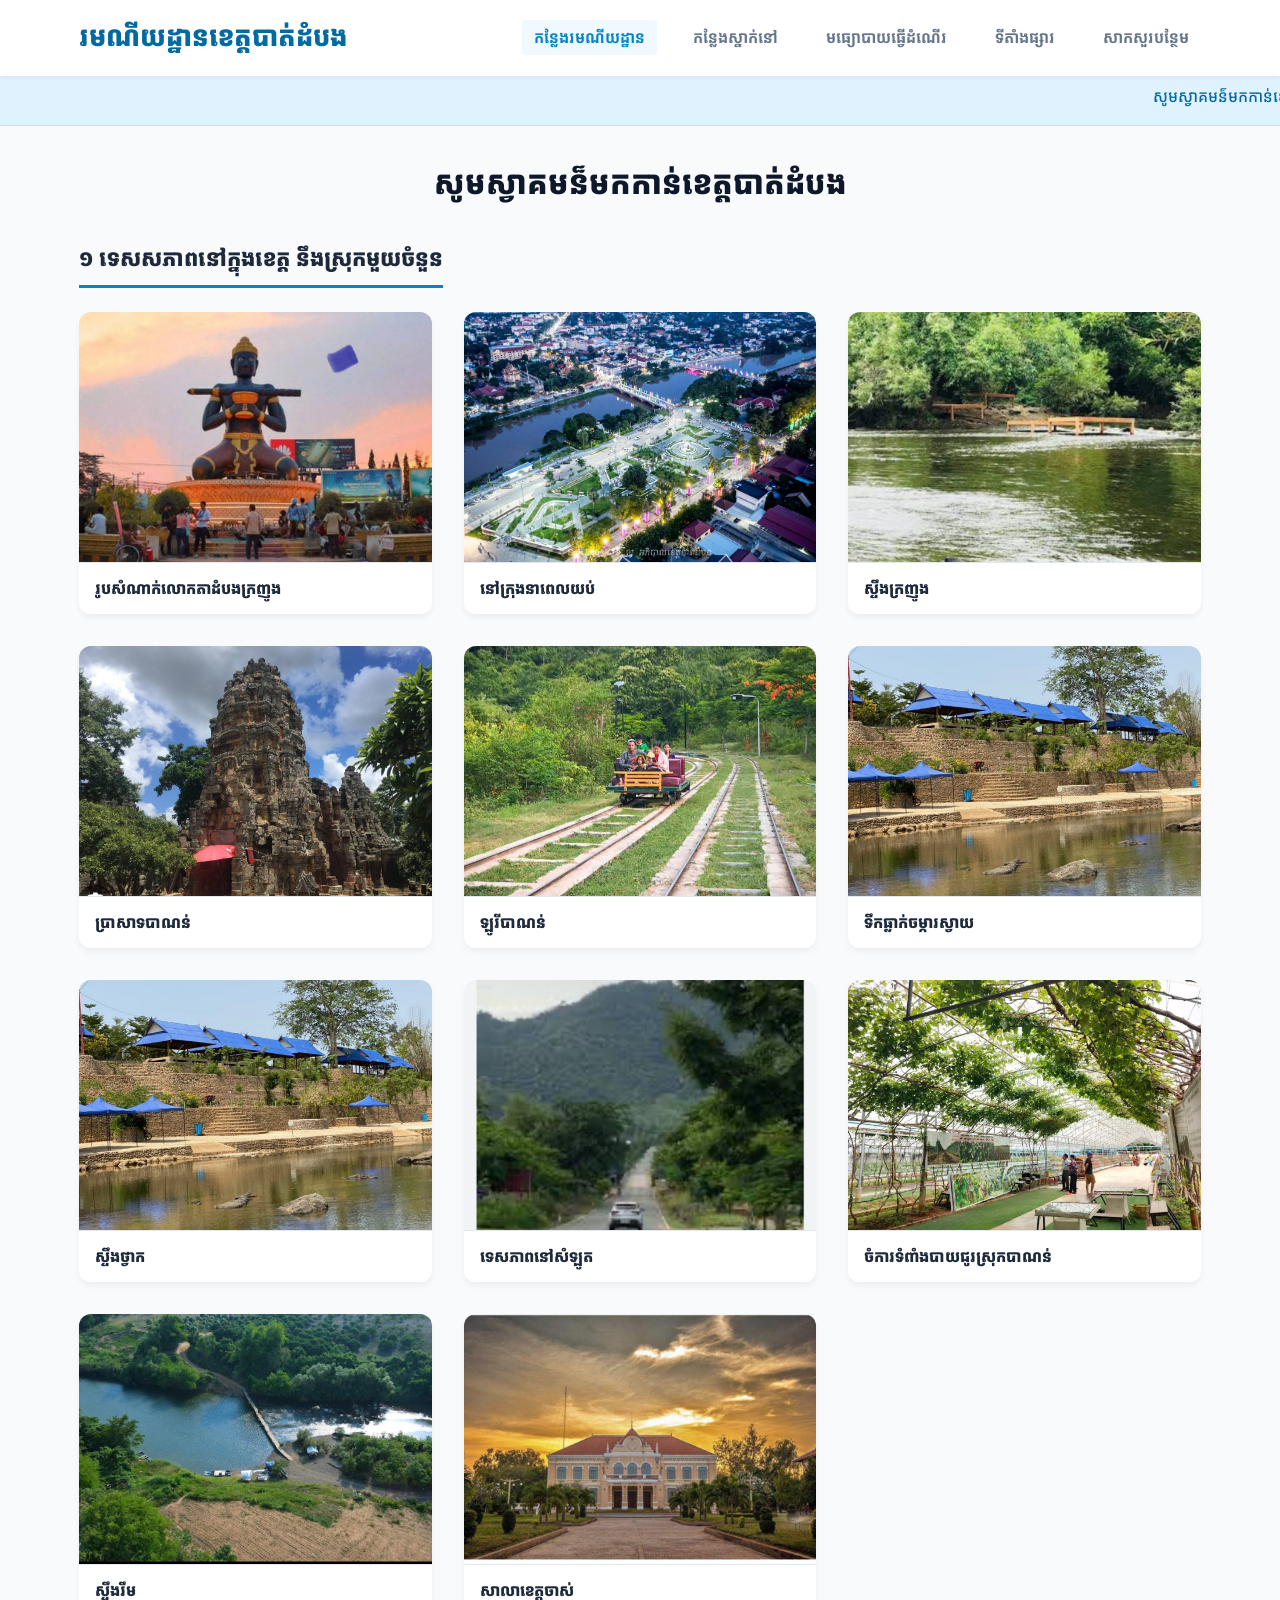
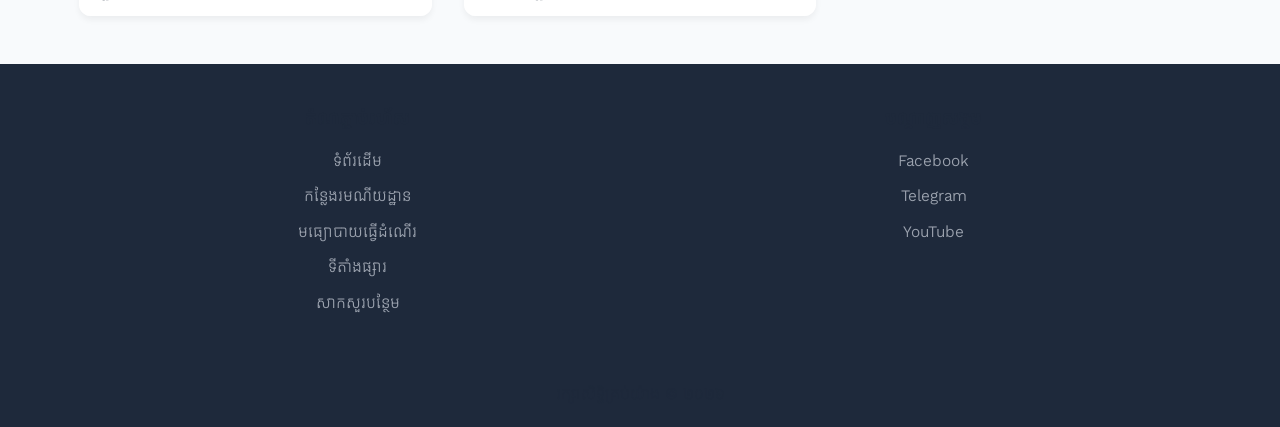
<file: index.html>
<!doctype html>
<html lang="km">
  <head>
    <meta charset="UTF-8" />
    <meta name="viewport" content="width=device-width, initial-scale=1.0" />
    <meta
      name="description"
      content="គម្គទ្ទេសសចរណ៏ចេត្តវាត់ដំបងដ៏លម្អិត, បង្ហាញពីដំបន់ប្រវត្តសាស្រ្ត ,ម្ហូបអាហារប្រចាំតំបន់, នឹងសប្បកម្មក្នុងស្រុក,កន្លែងទេសចរណ៏ល្អ​ កន្លែមហូបអាហារឆ្ងាញ់​ ុំ​ "
    />
    <meta
      name="keywords"
      content="ទេសចរណ៏បាត់ដំបង,ភ្នំសំពៅ,ខេត្តបាត់ដំបង,ជិះឡូរី,ម្ហូបបាត់ដំបង,នឹងសប្បកម្មក្នុងស្រុក,កន្លែងទេសចរណ៏ល្អ​ កន្លែមហូបអាហារឆ្ងាញ់​ ុំ​ "
    />
    <title>ទីតាំងទេសចរណ៌ខេត្តបាត់ដំបង</title>
    <link
      rel="shortcut icon"
      href="./picter/photo_2026-05-10_22-43-27.jpg"
      type="image/x-icon"
    />

    <link rel="preconnect" href="https://fonts.googleapis.com" />
    <link rel="preconnect" href="https://fonts.gstatic.com" crossorigin />
    <link
      href="https://fonts.googleapis.com/css2?family=Kantumruy+Pro:ital,wght@0,100..700;1,100..700&family=Khmer+OS+Moul&display=swap"
      rel="stylesheet"
    />
    <link rel="stylesheet" href="style.css" />
  </head>
  <body>
    <header>
      <div class="container navbar">
        <a href="index.html" class="logo">រមណីយដ្ឋានខេត្តបាត់ដំបង</a>
        <nav>
          <ul class="nav-links">
            <li><a href="index.html" class="active">កន្លែងរមណីយដ្ឋាន</a></li>
            <li><a href="accommodation.html">កន្លែងស្នាក់នៅ</a></li>
            <li><a href="transportation.html">មធ្យោបាយធ្វើដំណើរ</a></li>
            <li><a href="market.html">ទីតាំងផ្សារ</a></li>
            <li><a href="abouth.html">សាកសួរបន្ថែម</a></li>
          </ul>
        </nav>
      </div>
    </header>

    <div class="marquee-wrapper">
      <marquee behavior="scroll" direction="left">
        សូមស្វាគមន៌មកកាន់ខេត្តបាត់ដំបង កន្លែងលេងកម្សាន😉😉​​
        ទីតាំងម្ហូបអាហារឆ្ងាញ់ក្នុងខេត្ត^_^
        ទីតាំងផ្សារដែលនៅជិតកន្លែងដើរលេង:(ﾉ◕ヮ◕)ﾉ*:･ﾟ✧ មធ្យោបាយធ្វើដំណើរ🚶🚶
      </marquee>
    </div>

    <main class="container">
      <h1 class="main-title">សូមស្វាគមន៏មកកាន់ខេត្តបាត់ដំបង</h1>
      <h2 class="section-title">១​ ទេសសភាពនៅក្នុងខេត្ត នឹងស្រុកមួយចំនួន</h2>

      <section id="books" class="books-section">
        <div class="scenic-grid">
          <div class="image-card">
            <button class="button">រូបសំណាក់លោកតាដំបងក្រញូង</button>
            <img src="./image.html/ta.jpg" alt="រូបសំណាក់លោកតាដំបងក្រញូង" />
          </div>

          <div class="image-card">
            <button class="button">នៅក្រុងនាពេលយប់</button>
            <img src="./image.html/night.jpg" alt="នៅក្រុងនាពេលយប់" />
          </div>

          <div class="image-card">
            <button class="button">ស្ទឹងក្រញូង</button>
            <a
              title="map"
              href="https://maps.app.goo.gl/7AUPE1YWxUjxMzut7?g_st=ic"
              target="_blank"
            >
              <img src="./image.html/krjung.jpg" alt="ស្ទឹងក្រញូង" />
            </a>
          </div>

          <div class="image-card">
            <button class="button">ប្រាសាទបាណន់</button>
            <a
              title="map"
              href="https://maps.app.goo.gl/xTHMVg79jQb2cWgT8?g_st=ic"
              target="_blank"
            >
              <img
                src="./image.html/photo_2026-06-09_13-50-42.jpg"
                alt="ប្រាសាទបាណន់"
              />
            </a>
          </div>

          <div class="image-card">
            <button class="button">ឡូរីបាណន់</button>
            <a
              title="map"
              href="https://maps.app.goo.gl/gGyxMK6eGkPUSBzT7?g_st=it"
              target="_blank"
            >
              <img src="./image.html/ry.jpg" alt="ឡូរីបាណន់" />
            </a>
          </div>

          <div class="image-card">
            <button class="button">ទឹកធ្លាក់ចម្ការស្វាយ</button>
            <a
              title="map"
              href="https://maps.app.goo.gl/AcVx6gGiJ462zW4G6?g_st=ic"
              target="_blank"
            >
              <img src="./image.html/svay.jpg" alt="ទឹកធ្លាក់ចម្ការស្វាយ" />
            </a>
          </div>

          <div class="image-card">
            <button class="button">ស្ទឹងថ្វាក</button>
            <a
              title="map"
              href="https://maps.app.goo.gl/AcVx6gGiJ462zW4G6?g_st=ic"
              target="_blank"
            >
              <img src="./image.html/tvak.jpg" alt="ស្ទឹងថ្វាក" />
            </a>
          </div>

          <div class="image-card">
            <button class="button">ទេសភាពនៅសំឡូត</button>
            <img src="./image.html/somlot.jpg" alt="ទេសភាពនៅសំឡូត" />
          </div>

          <div class="image-card">
            <button class="button">ចំការទំពាំងបាយជូរស្រុកបាណន់</button>
            <a
              title="map"
              href="https://maps.app.goo.gl/8Z9XaqF661DZNGLb6?g_st=it"
              target="_blank"
            >
              <img
                src="./image.html/photo_2026-07-05_08-01-08.jpg"
                alt="ចំការទំពាំងបាយជូរស្រុកបាណន់"
              />
            </a>
          </div>

          <div class="image-card">
            <button class="button">ស្ទឹងរឹម</button>
            <a
              title="map"
              href="https://maps.app.goo.gl/LKJQ7Xjj5dk9tQAX8?g_st=it"
              target="_blank"
            >
              <img src="./image.html/rem.jpg" alt="ស្ទឹងរឹម" />
            </a>
          </div>

          <div class="image-card">
            <button class="button">សាលាខេត្តចាស់</button>
            <a
              title="map"
              href="https://maps.app.goo.gl/MwtyRFbG3rmj5F4M7?g_st=it"
              target="_blank"
            >
              <img src="./image.html/btb.jpg" alt="សាលាខេត្តចាស់" />
            </a>
          </div>
        </div>
      </section>
    </main>

    <footer>
      <div class="container footer-content">
        <div class="footer-links">
          <h4>តំណភ្ជាប់រហ័ស</h4>
          <ul>
            <li><a href="index.html">ទំព័រដើម</a></li>
            <li><a href="accommodation.html">កន្លែងរមណីយដ្ឋាន</a></li>
            <li><a href="transportation.html">មធ្យោបាយធ្វើដំណើរ</a></li>
            <li><a href="market.html">ទីតាំងផ្សារ</a></li>
            <li><a href="abouth.html">សាកសួរបន្ថែម</a></li><br/ >
          </ul>
        </div>
        <div class="footer-links">
          <h4>បណ្ដាញសង្គម</h4>
          <ul>
            <li><a href="#">Facebook</a></li>
            <li><a href="#">Telegram</a></li>
            <li><a href="#">YouTube</a></li>
          </ul>
        </div>
      </div>
      <div class="container copyright">
        <p>រក្សាសិទ្ធិគ្រប់យ៉ាង © ២០២៦ </p>
      </div>
    </footer>
  </body>
</html>
</file>
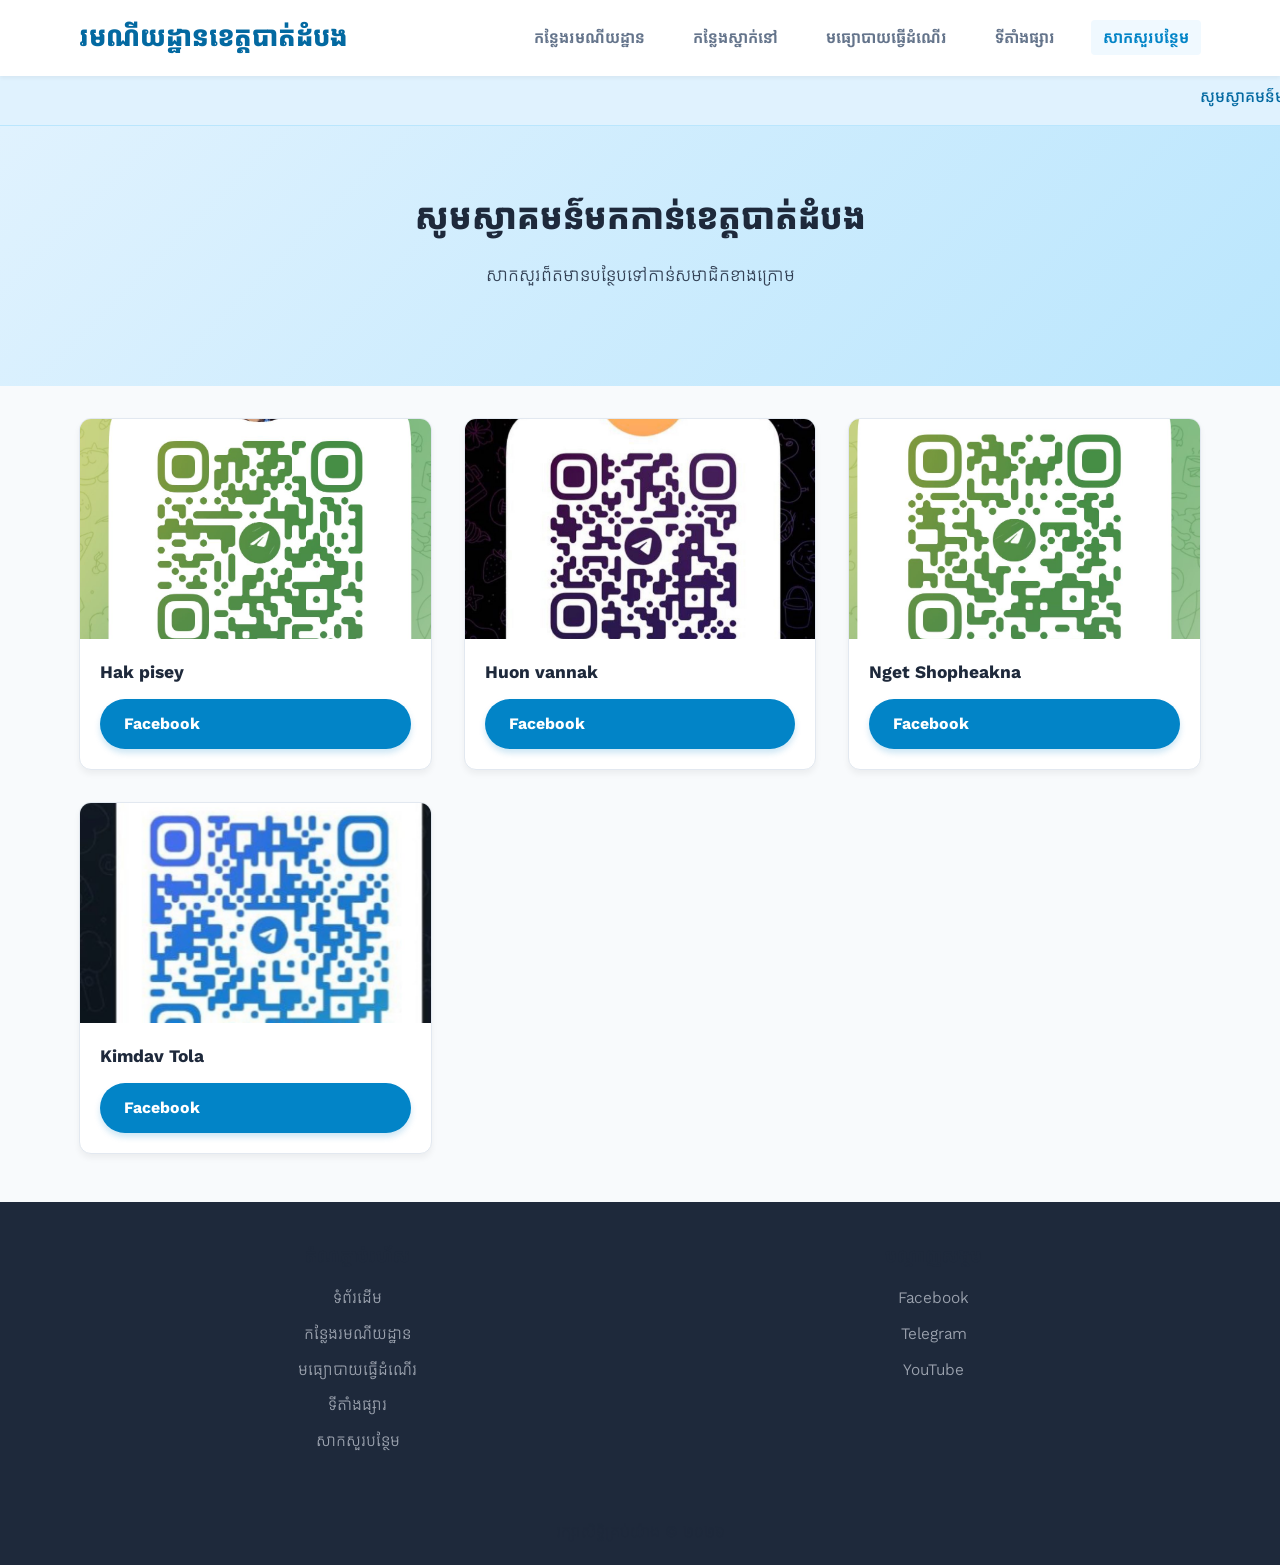
<file: abouth.html>
<!doctype html>
<html lang="km">
  <head>
    <meta charset="UTF-8" />
    <meta name="viewport" content="width=device-width, initial-scale=1.0" />
    <title>សាកសួរបន្ថែម - រមណីដ្ឋាខេត្តបាត់ដំបង</title>
    <!-- Google Fonts for clean Khmer typography -->
    <link rel="preconnect" href="https://fonts.googleapis.com" />
    <link rel="preconnect" href="https://fonts.gstatic.com" crossorigin />
    <link
      href="https://fonts.googleapis.com/css2?family=Kantumruy+Pro:ital,wght@0,100..700;1,100..700&family=Khmer+OS+Moul&display=swap"
      rel="stylesheet"
    />
    <link rel="stylesheet" href="style.css" />
  </head>
  <body>
    <header>
      <div class="container navbar">
        <a href="index.html" class="logo">រមណីយដ្ឋានខេត្តបាត់ដំបង</a>
        <nav>
          <ul class="nav-links">
            <li><a href="index.html">កន្លែងរមណីយដ្ឋាន</a></li>
            <li><a href="accommodation.html">កន្លែងស្នាក់នៅ</a></li>
            <li><a href="transportation.html">មធ្យោបាយធ្វើដំណើរ</a></li>
            <li><a href="market.html">ទីតាំងផ្សារ</a></li>
            <li><a href="abouth.html" class="active">សាកសួរបន្ថែម</a></li>
          </ul>
        </nav>
      </div>
    </header>

    <div class="marquee-wrapper">
      <marquee behavior="scroll" direction="left">
        សូមស្វាគមន៌មកកាន់ខេត្តបាត់ដំបង កន្លែងលេងកម្សាន😉😉​​
        ទីតាំងផ្សារដែលនៅជិតកន្លែងដើរលេង:(ﾉ◕ヮ◕)ﾉ*:･ﾟ✧ មធ្យោបាយធ្វើដំណើរ🚶🚶
      </marquee>
    </div>

    <main>
      <section class="hero">
        <div class="container">
          <h1>សូមស្វាគមន៌មកកាន់ខេត្តបាត់ដំបង</h1>
          <p>សាកសួរព៏តមានបន្ថែបទៅកាន់សមាជិកខាងក្រោម</p>
        </div>
      </section>

      <section id="books" class="books-section container">
        <div class="books-grid">
          <!-- Member 1 -->
          <div class="book-card">
            <div class="book-image">
              <img src="./image.html/pisey.jpg" alt="Hak pisey" />
            </div>
            <div class="book-info">
              <p class="book-author">Hak pisey</p>
              <a href="contact.html" class="btn">Facebook</a>
            </div>
          </div>

          <!-- Member 2 -->
          <div class="book-card">
            <div class="book-image">
              <img src="./image.html/nak.jpg" alt="Huon vannak" />
            </div>
            <div class="book-info">
              <p class="book-author">Huon vannak</p>
              <a href="contact.html" class="btn">Facebook</a>
            </div>
          </div>

          <!-- Member 3 -->
          <div class="book-card">
            <div class="book-image">
              <img
                src="./image.html/photo_2026-07-01_22-05-58.jpg"
                alt="Nget Shopheakna"
              />
            </div>
            <div class="book-info">
              <p class="book-author">Nget Shopheakna</p>
              <a href="contact.html" class="btn">Facebook</a>
            </div>
          </div>

          <!-- Member 4 -->
          <div class="book-card">
            <div class="book-image">
              <img src="./image.html/tota.jpg" alt="Kimdav Tola" />
            </div>
            <div class="book-info">
              <p class="book-author">Kimdav Tola</p>
              <a href="contact.html" class="btn">Facebook</a>
            </div>
          </div>
        </div>
      </section>
    </main>

    <footer>
      <div class="container footer-content">
        <div class="footer-links">
          <h4>តំណភ្ជាប់រហ័ស</h4>
          <ul>
            <li><a href="index.html">ទំព័រដើម</a></li>
            <li><a href="accommodation.html">កន្លែងរមណីយដ្ឋាន</a></li>
            <li><a href="transportation.html">មធ្យោបាយធ្វើដំណើរ</a></li>
            <li><a href="market.html">ទីតាំងផ្សារ</a></li>
            <li><a href="abouth.html">សាកសួរបន្ថែម</a></li><br/ >
          </ul>
        </div>
        <div class="footer-links">
          <h4>បណ្ដាញសង្គម</h4>
          <ul>
            <li><a href="#">Facebook</a></li>
            <li><a href="#">Telegram</a></li>
            <li><a href="#">YouTube</a></li>
          </ul>
        </div>
      </div>
      <div class="container copyright">
        <p>រក្សាសិទ្ធិគ្រប់យ៉ាង © ២០២៦ </p>
      </div>
    </footer>
  </body>
</html>
</file>
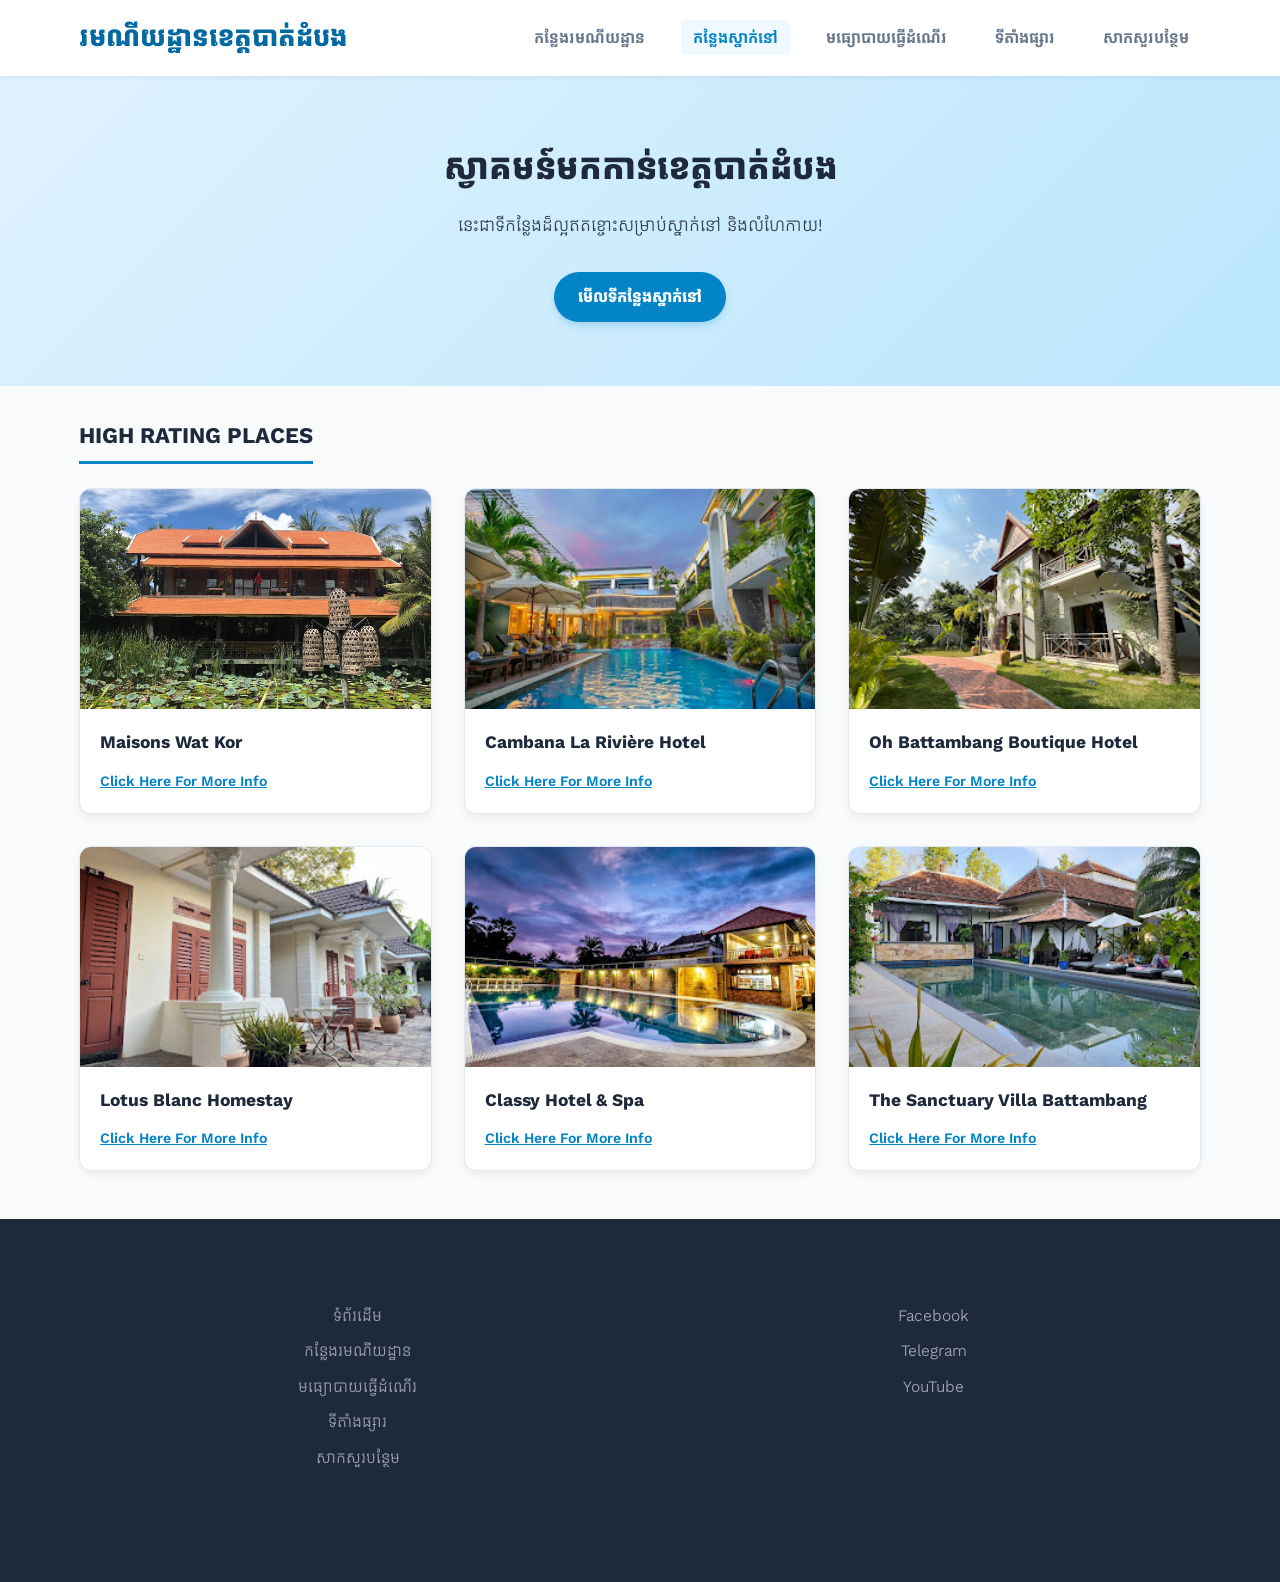
<file: accommodation.html>
<!DOCTYPE html>
<html lang="en">
<head>
    <meta charset="UTF-8">
    <meta name="viewport" content="width=device-width, initial-scale=1.0">
    <title>Document</title>
     <link rel="preconnect" href="https://fonts.gstatic.com" crossorigin />
    <link
      href="https://fonts.googleapis.com/css2?family=Kantumruy+Pro:ital,wght@0,100..700;1,100..700&display=swap"
      rel="stylesheet"
    />

    <link rel="stylesheet" href="style.css">
</head>

<body>
    <header>
      <div class="container navbar">
        <a href="index.html" class="logo">រមណីយដ្ឋានខេត្តបាត់ដំបង</a>

        <nav>
          <ul class="nav-links">
            <li>
              <a href="index.html"  
                >កន្លែងរមណីយដ្ឋាន</a >
            </li>
            <li><a href="accommodation.html" class="active" > កន្លែងស្នាក់នៅ</a></li>
            <li><a href="transportation.html" >មធ្យោបាយធ្វើដំណើរ</a></li>
              <li><a href="market.html" >ទីតាំងផ្សារ</a></li>
            <li><a href="abouth.html" >សាកសួរបន្ថែម</a></li>
            
          </ul>
        </nav>
      </div>
    </header>
    
    <main>
      <section class="hero">
        <div class="container">
          <h1>ស្វាគមន៍មកកាន់ខេត្តបាត់ដំបង</h1>
          <p>នេះជាទីកន្លែងដ៏ល្អឥតខ្ចោះសម្រាប់ស្នាក់នៅ និងលំហែកាយ!</p>
          <a href="#places" class="btn">មើលទីកន្លែងស្នាក់នៅ</a>
        </div>
      </section>

      <section id="places" class="places-section container">
        <h2 class="section-title">HIGH RATING PLACES</h2>

        <div class="places-grid">
          <!-- Place 1: Maisons Wat Kor -->
          <div class="place-card">
            <div class="place-image" style="background-color: #fde68a">
              <img
                src="./image.html/maisons wat kor.webp"
                alt="Maisons Wat Kor Hotel"
              />
            </div>
            <div class="place-info">
              <h3 class="place-name">Maisons Wat Kor</h3>
              <a
                href="https://maisonswatkor.com/"
                class="info-link"
                target="_blank"
                rel="noopener"
                >Click Here For More Info</a
              >
            </div>
          </div>

          <div class="place-card">
            <div class="place-image" style="background-color: #fde68a">
              <img
                src="./image.html/Cambana La Rivière Hotel.jpg"
                alt="Cambana La Rivière Hotel"
              />
            </div>
            <div class="place-info">
              <h3 class="place-name">Cambana La Rivière Hotel</h3>
              <a
                href="https://app.channelmanager.com.au/booknow/Cambana-La-Rivi-re-Hotel-22204?AD=2026-07-01&DD=2026-07-02&A=1&C=0&FM=googlehotels"
                class="info-link"
                target="_blank"
                rel="noopener"
                >Click Here For More Info</a
              >
            </div>
          </div>

          <div class="place-card">
            <div class="place-image" style="background-color: #fde68a">
              <img
                src="./image.html/Oh Battambang Boutique Hotel.jpg"
                alt="Oh Battambang Boutique Hotel"
              />
            </div>
            <div class="place-info">
              <h3 class="place-name">Oh Battambang Boutique Hotel</h3>
              <a
                href="https://hotels.cloudbeds.com/en/reservation/t5YgFf?currency=khr&utm_source=google&utm_medium=fbl&utm_campaign=cloudbeds&utm_term=3519119-gh3-92&checkin=2026-07-02&checkout=2026-07-03&adults=1&kids=0&rid=418288"
                class="info-link"
                target="_blank"
                rel="noopener"
                >Click Here For More Info</a
              >
            </div>
          </div>

          <div class="place-card">
            <div class="place-image" style="background-color: #fde68a">
              <img
                src="./image.html/Lotus Blanc Homestay.jpg"
                alt="Lotus Blanc Homestay"
              />
            </div>
            <div class="place-info">
              <h3 class="place-name">Lotus Blanc Homestay</h3>
              <a
                href="https://www.booking.com/hotel/kh/lotus-blanc-homestay.html?chal_t=1782891459584&force_referer=https%3A%2F%2Fwww.google.com%2F"
                class="info-link"
                target="_blank"
                rel="noopener"
                >Click Here For More Info</a
              >
            </div>
          </div>



          <div class="place-card">
            <div class="place-image" style="background-color: #fde68a">
              <img
                src="./image.html/Classy Hotel & Spa.jpg"
                alt="Classy Hotel & Spa"
              />
            </div>
            <div class="place-info">
              <h3 class="place-name">Classy Hotel & Spa</h3>
              <a
                href="https://classyhotelspa.com/booking/?googlesource=localuniversal&userdevice=desktop&be-lng=en&be-cur=KHR&be-adults=2&be-room=5064245&be-offer=10134720&be-nights=1&be-date=2026-08-20&utm_source=gha&utm_medium=free&access-code-plain="
                class="info-link"
                target="_blank"
                rel="noopener"
                >Click Here For More Info</a
              >
            </div>
          </div>

          <div class="place-card">
            <div class="place-image" style="background-color: #fde68a">
              <img
                src="./image.html/The Sanctuary Villa Battambang.jfif"
                alt="The Sanctuary Villa Battambang"
              />
            </div>
            <div class="place-info">
              <h3 class="place-name">The Sanctuary Villa Battambang</h3>
              <a
                href="https://www.tripadvisor.com/Hotel_Review-g303666-d1766117-Reviews-The_Sanctuary_Villa-Battambang_Battambang_Province.html"
                class="info-link"
                target="_blank"
                rel="noopener"
                >Click Here For More Info</a
              >
            </div>
          </div>
        </div>
      </section>
    </main>
<footer>
      <div class="container footer-content">
        <div class="footer-links">
          <h4>តំណភ្ជាប់រហ័ស</h4>
          <ul>
            <li><a href="index.html">ទំព័រដើម</a></li>
            <li><a href="accommodation.html">កន្លែងរមណីយដ្ឋាន</a></li>
            <li><a href="transportation.html">មធ្យោបាយធ្វើដំណើរ</a></li>
            <li><a href="market.html">ទីតាំងផ្សារ</a></li>
            <li><a href="abouth.html">សាកសួរបន្ថែម</a></li><br/ >
          </ul>
        </div>
        <div class="footer-links">
          <h4>បណ្ដាញសង្គម</h4>
          <ul>
            <li><a href="#">Facebook</a></li>
            <li><a href="#">Telegram</a></li>
            <li><a href="#">YouTube</a></li>
          </ul>
        </div>
      </div>
      <div class="container copyright">
        <p>រក្សាសិទ្ធិគ្រប់យ៉ាង © ២០២៦ </p>
      </div>
    </footer>

</body>
</html>
</file>
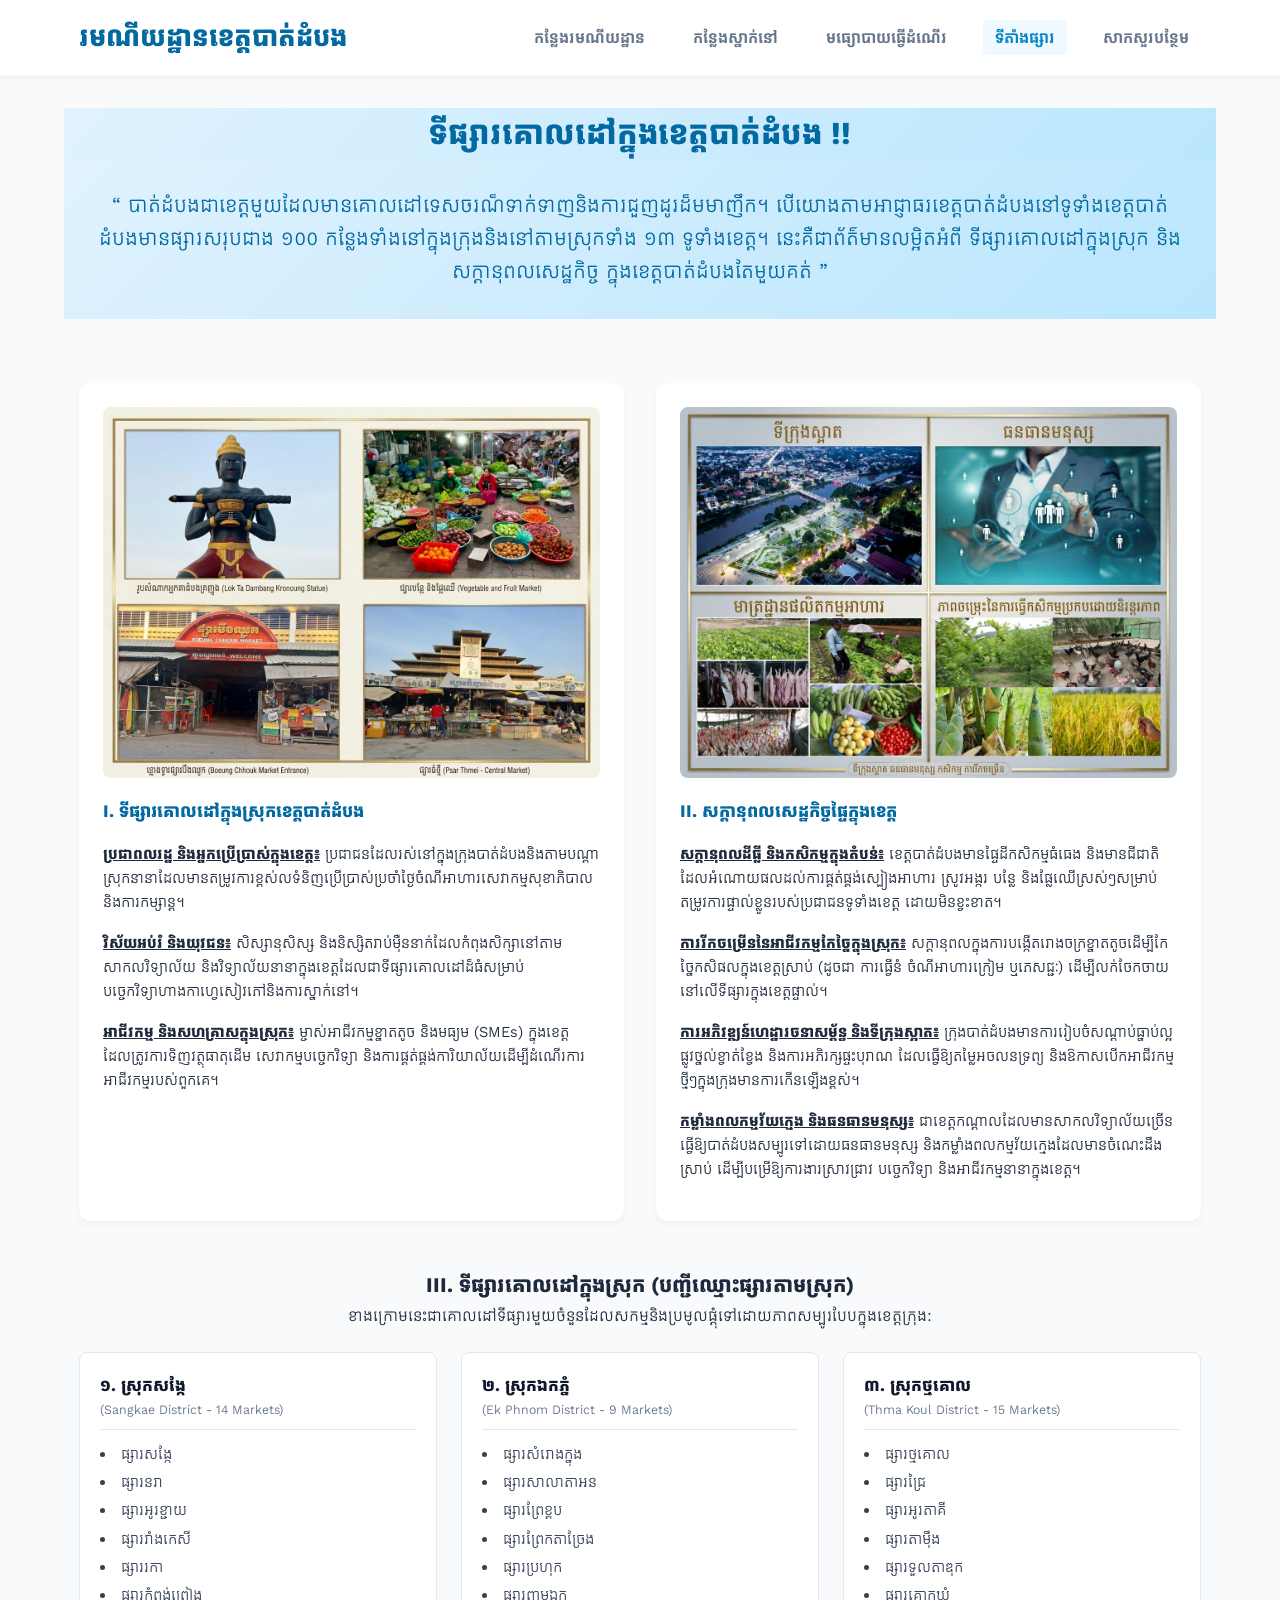
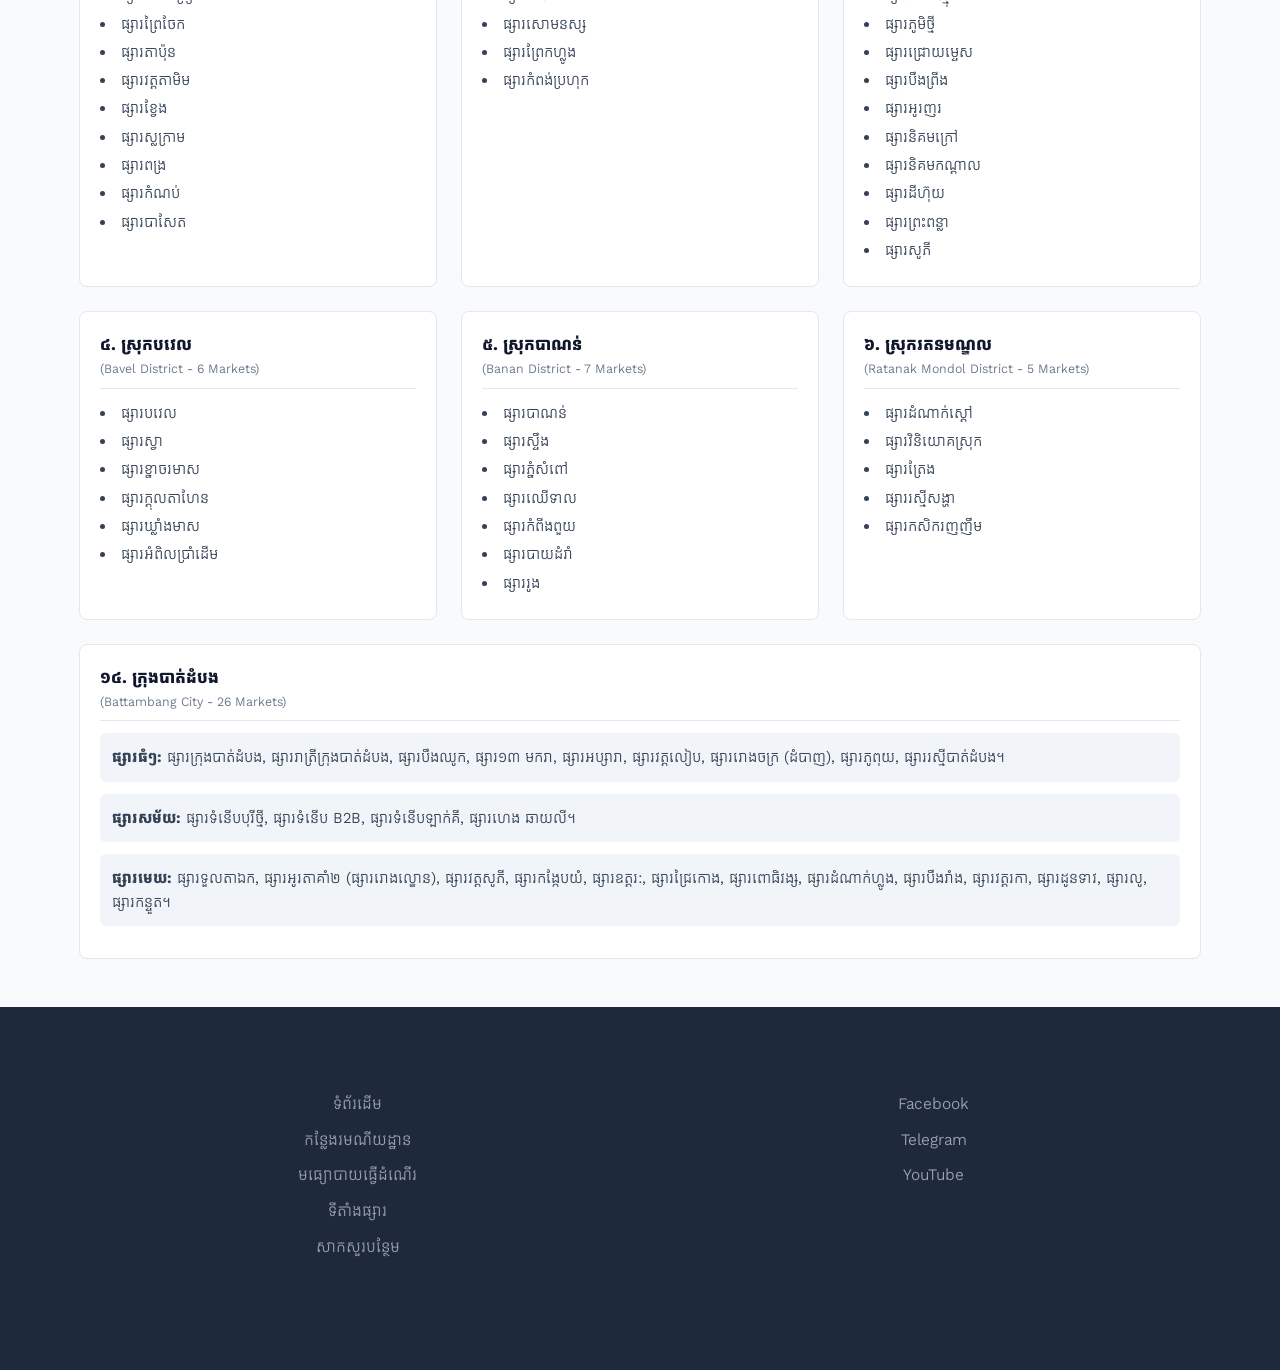
<file: market.html>
<!DOCTYPE html>
<html lang="en">
<head>
    <meta charset="UTF-8">
    <meta name="viewport" content="width=device-width, initial-scale=1.0">
    <title>Document</title>
      <link rel="preconnect" href="https://fonts.googleapis.com" />
    <link rel="preconnect" href="https://fonts.gstatic.com" crossorigin />
    <link
      href="https://fonts.googleapis.com/css2?family=Kantumruy+Pro:ital,wght@0,100..700;1,100..700&display=swap"
      rel="stylesheet"
    />
    <link
      rel="stylesheet"
      href="https://fonts.googleapis.com/css2?family=Material+Symbols+Outlined:opsz,wght,FILL,GRAD@20..48,100..700,0..1,-50..200&icon_names=location_on"
    />
    <link rel="stylesheet" href="style.css" />
    
</head>

<body>
   <header>
      <div class="container navbar">
        <a href="index.html" class="logo">រមណីយដ្ឋានខេត្តបាត់ដំបង</a>

        <nav>
          <ul class="nav-links">
            <li>
              <a href="index.html"  
                >កន្លែងរមណីយដ្ឋាន</a >
            </li>
            <li><a href="accommodation.html" > កន្លែងស្នាក់នៅ</a></li>
            <li><a href="transportation.html" >មធ្យោបាយធ្វើដំណើរ</a></li>
              <li><a href="market.html" class="active">ទីតាំងផ្សារ</a></li>
            <li><a href="abouth.html" >សាកសួរបន្ថែម</a></li>
            
          </ul>
        </nav>
      </div>
    </header>
    <div class="main-container">
      <div class="container" id="scroll-container">
    <div class="scroll-text">
        <h2>
          ទីផ្សារគោលដៅក្នុងខេត្តបាត់ដំបង !!
        </h2></div>
        <p class="describe">
          <q>
            បាត់ដំបងជាខេត្តមួយដែលមានគោលដៅទេសចរណ៏ទាក់ទាញនិងការជួញដូរដ៏មមាញឹក។
            បើយោងតាម​អាជ្ញាធរ​​ខេត្ត​បាត់ដំបង​
            នៅ​ទូទាំងខេត្តបាត់ដំបងមាន​ផ្សារ​សរុប​ជាង ១០០
            កន្លែង​ទាំង​នៅក្នុងក្រុងនិង​នៅ​តាម​​ស្រុក​ទាំង ១៣ ទូទាំង​ខេត្ត។
            នេះគឺជាព័ត៌មានលម្អិតអំពី ទីផ្សារគោលដៅក្នុងស្រុក
            និងសក្តានុពលសេដ្ឋកិច្ច ក្នុងខេត្តបាត់ដំបងតែមួយគត់
          </q>
        </p>
      </div>
    </div>

    <main class="container">
      <section class="main-grid">
        <div class="main-card main-I">
          <img src="./image.html/ផ្សារ.png" alt="ផ្សារ" />
          <h3>I. ទីផ្សារគោលដៅក្នុងស្រុកខេត្តបាត់ដំបង</h3>
          <p>
            <b><u>ប្រជាពលរដ្ឋ និងអ្នកប្រើប្រាស់ក្នុងខេត្ត៖</u></b>
            ប្រជាជនដែលរស់នៅក្នុងក្រុងបាត់ដំបងនិងតាមបណ្តាស្រុកនានាដែលមានតម្រូវការខ្ពស់លទំនិញប្រើប្រាស់ប្រចាំថ្ងៃចំណីអាហារសេវាកម្មសុខាភិបាល
            និងការកម្សាន្ត។
          </p>
          <p>
            <b><u>វិស័យអប់រំ និងយុវជន៖</u></b> សិស្សានុសិស្ស
            និងនិស្សិតរាប់ម៉ឺននាក់ដែលកំពុងសិក្សានៅតាមសាកលវិទ្យាល័យ
            និងវិទ្យាល័យនានាក្នុងខេត្តដែលជាទីផ្សារគោលដៅដ៏ធំសម្រាប់បច្ចេកវិទ្យាហាងកាហ្វេសៀវភៅនិងការស្នាក់នៅ។
          </p>
          <p>
            <b><u>អាជីវកម្ម និងសហគ្រាសក្នុងស្រុក៖</u></b>
            ម្ចាស់អាជីវកម្មខ្នាតតូច និងមធ្យម (SMEs) ក្នុងខេត្ត
            ដែលត្រូវការទិញវត្ថុធាតុដើម សេវាកម្មបច្ចេកវិទ្យា
            និងការផ្គត់ផ្គង់ការិយាល័យដើម្បីដំណើរការអាជីវកម្មរបស់ពួកគេ។
          </p>
        </div>

        <div class="main-card main-II">
          <img src="./image.html/image2.png" alt="សក្តានុពល" />
          <h3>II. សក្តានុពលសេដ្ឋកិច្ចផ្ទៃក្នុងខេត្ត</h3>
          <p>
            <b><u>សក្តានុពលដីធ្លី និងកសិកម្មក្នុងតំបន់៖</u></b>
            ខេត្តបាត់ដំបងមានផ្ទៃដីកសិកម្មធំធេង និងមានជីជាតិ
            ដែលអំណោយផលដល់ការផ្គត់ផ្គង់ស្បៀងអាហារ ស្រូវអង្ករ បន្លែ
            និងផ្លែឈើស្រស់ៗសម្រាប់តម្រូវការផ្ទាល់ខ្លួនរបស់ប្រជាជនទូទាំងខេត្ត
            ដោយមិនខ្វះខាត។
          </p>
          <p>
            <b><u>ការរីកចម្រើននៃអាជីវកម្មកែច្នៃក្នុងស្រុក៖</u></b>
            សក្តានុពលក្នុងការបង្កើតរោងចក្រខ្នាតតូចដើម្បីកែច្នៃកសិផលក្នុងខេត្តស្រាប់
            (ដូចជា ការធ្វើនំ ចំណីអាហារក្រៀម ឬភេសជ្ជៈ)
            ដើម្បីលក់ចែកចាយនៅលើទីផ្សារក្នុងខេត្តផ្ទាល់។
          </p>
          <p>
            <b><u>ការអភិវឌ្ឍន៍ហេដ្ឋារចនាសម្ព័ន្ធ និងទីក្រុងស្អាត៖</u></b>
            ក្រុងបាត់ដំបងមានការរៀបចំសណ្តាប់ធ្នាប់ល្អ ផ្លូវថ្នល់ខ្វាត់ខ្វែង
            និងការអភិរក្សផ្ទះបុរាណ ដែលធ្វើឱ្យតម្លៃអចលនទ្រព្យ
            និងឱកាសបើកអាជីវកម្មថ្មីៗក្នុងក្រុងមានការកើនឡើងខ្ពស់។
          </p>
          <p>
            <b><u>កម្លាំងពលកម្មវ័យក្មេង និងធនធានមនុស្ស៖</u></b>
            ជាខេត្តកណ្តាលដែលមានសាកលវិទ្យាល័យច្រើន
            ធ្វើឱ្យបាត់ដំបងសម្បូរទៅដោយធនធានមនុស្ស
            និងកម្លាំងពលកម្មវ័យក្មេងដែលមានចំណេះដឹងស្រាប់
            ដើម្បីបម្រើឱ្យការងារស្រាវជ្រាវ បច្ចេកវិទ្យា
            និងអាជីវកម្មនានាក្នុងខេត្ត។
          </p>
        </div>
      </section>
      

      <section class="market-section">
        <div class="main-III">
          <h3>III. ទីផ្សារគោលដៅក្នុងស្រុក (បញ្ជីឈ្មោះផ្សារតាមស្រុក)</h3>
          <p class="subtitle">
            ខាងក្រោមនេះជាគោលដៅទីផ្សារមួយចំនួនដែលសកម្មនិងប្រមូលផ្តុំទៅដោយភាពសម្បូរបែបក្នុងខេត្តក្រុង:
          </p>
        </div>

        <div class="districts-grid">
          
          <div class="district-card">
            <h4>
              ១. ស្រុកសង្កែ
              <span class="en-title">(Sangkae District - 14 Markets)</span>
            </h4>
            <ul>
              <li>ផ្សារសង្កែ</li>
              <li>ផ្សារនរា</li>
              <li>ផ្សារអូរខ្ជាយ</li>
              <li>ផ្សាររាំងកេសី</li>
              <li>ផ្សាររកា</li>
              <li>ផ្សារកំពង់ព្រៀង</li>
              <li>ផ្សារព្រៃចែក</li>
              <li>ផ្សារតាប៉ុន</li>
              <li>ផ្សារវត្តតាមិម</li>
              <li>ផ្សារខ្វែង</li>
              <li>ផ្សារស្លក្រាម</li>
              <li>ផ្សារពង្រ</li>
              <li>ផ្សារកំណប់</li>
              <li>ផ្សារបាសែត</li>
            </ul>
          </div>

    
          <div class="district-card">
            <h4>
              ២. ស្រុកឯកភ្នំ
              <span class="en-title">(Ek Phnom District - 9 Markets)</span>
            </h4>
            <ul>
              <li>ផ្សារសំរោងក្នុង</li>
              <li>ផ្សារសាលាតាអន</li>
              <li>ផ្សារព្រែខ្ពប</li>
              <li>ផ្សារព្រែកតាច្រែង</li>
              <li>ផ្សារប្រហុក</li>
              <li>ផ្សារពាមឯក</li>
              <li>ផ្សារសោមនស្ស</li>
              <li>ផ្សារព្រែកហ្លូង</li>
              <li>ផ្សារកំពង់ប្រហុក</li>
            </ul>
          </div>

      
          <div class="district-card">
            <h4>
              ៣. ស្រុកថ្មគោល
              <span class="en-title">(Thma Koul District - 15 Markets)</span>
            </h4>
            <ul>
              <li>ផ្សារថ្មគោល</li>
              <li>ផ្សារជ្រៃ</li>
              <li>ផ្សារអូរតាគី</li>
              <li>ផ្សារតាម៉ឹង</li>
              <li>ផ្សារទួលតាឌុក</li>
              <li>ផ្សារគោកឃ្មុំ</li>
              <li>ផ្សារភូមិថ្មី</li>
              <li>ផ្សារជ្រោយម្ទេស</li>
              <li>ផ្សារបឹងព្រីង</li>
              <li>ផ្សារអូរញរ</li>
              <li>ផ្សារនិគមក្រៅ</li>
              <li>ផ្សារនិគមកណ្តាល</li>
              <li>ផ្សារដីហ៊ុយ</li>
              <li>ផ្សារព្រះពន្លា</li>
              <li>ផ្សារសូភី</li>
            </ul>
          </div>

          <div class="district-card">
            <h4>
              ៤. ស្រុកបវេល
              <span class="en-title">(Bavel District - 6 Markets)</span>
            </h4>
            <ul>
              <li>ផ្សារបវេល</li>
              <li>ផ្សារស្វា</li>
              <li>ផ្សារខ្នាចរមាស</li>
              <li>ផ្សារក្តុលតាហែន</li>
              <li>ផ្សារឃ្លាំងមាស</li>
              <li>ផ្សារអំពិលប្រាំដើម</li>
            </ul>
          </div>

          <div class="district-card">
            <h4>
              ៥. ស្រុកបាណន់
              <span class="en-title">(Banan District - 7 Markets)</span>
            </h4>
            <ul>
              <li>ផ្សារបាណន់</li>
              <li>ផ្សារស្ទឹង</li>
              <li>ផ្សារភ្នំសំពៅ</li>
              <li>ផ្សារឈើទាល</li>
              <li>ផ្សារកំពីងពួយ</li>
              <li>ផ្សារបាយដំរាំ</li>
              <li>ផ្សាររូង</li>
            </ul>
          </div>

         
          <div class="district-card">
            <h4>
              ៦. ស្រុករតនមណ្ឌល
              <span class="en-title"
                >(Ratanak Mondol District - 5 Markets)</span
              >
            </h4>
            <ul>
              <li>ផ្សារដំណាក់ស្ដៅ</li>
              <li>ផ្សារវិនិយោគស្រុក</li>
              <li>ផ្សារត្រែង</li>
              <li>ផ្សាររស្មីសង្ហា</li>
              <li>ផ្សារកសិករញញឹម</li>
            </ul>
          </div>
          

  
          <div class="district-card wide-card">
            <h4>
              ១៤. ក្រុងបាត់ដំបង
              <span class="en-title">(Battambang City - 26 Markets)</span>
            </h4>
            <ul class="city-markets">
              <li>
                <b>ផ្សារធំៗ:</b> ផ្សារក្រុងបាត់ដំបង, ផ្សាររាត្រីក្រុងបាត់ដំបង,
                ផ្សារបឹងឈូក, ផ្សារ១៣ មករា, ផ្សារអប្សារា, ផ្សារវត្តលៀប,
                ផ្សាររោងចក្រ (ដំបាញ), ផ្សារភូពុយ, ផ្សាររស្មីបាត់ដំបង។
              </li>
              <li>
                <b>ផ្សារសម័យ:</b> ផ្សារទំនើបបុរីថ្មី, ផ្សារទំនើប B2B,
                ផ្សារទំនើបឡាក់គី, ផ្សារហេង ឆាយលី។
              </li>
              <li>
                <b>ផ្សារមេឃ:</b> ផ្សារទួលតាឯក, ផ្សារអូរតាគាំ២ (ផ្សាររោងល្ខោន),
                ផ្សារវត្តសូភី, ផ្សារកង្កែបយំ, ផ្សារឧត្តរ:, ផ្សារជ្រៃកោង,
                ផ្សារពោធិវង្ស, ផ្សារដំណាក់ហ្លូង, ផ្សារបឹងរាំង, ផ្សារវត្តរកា,
                ផ្សារដូនទាវ, ផ្សារលូ, ផ្សារកន្ទួត។
              </li>
            </ul>
          </div>
        </div>
      </section>
    </main>

    <footer>
      <div class="container footer-content">
        <div class="footer-links">
          <h4>តំណភ្ជាប់រហ័ស</h4>
          <ul>
            <li><a href="index.html">ទំព័រដើម</a></li>
            <li><a href="accommodation.html">កន្លែងរមណីយដ្ឋាន</a></li>
            <li><a href="transportation.html">មធ្យោបាយធ្វើដំណើរ</a></li>
            <li><a href="market.html">ទីតាំងផ្សារ</a></li>
            <li><a href="abouth.html">សាកសួរបន្ថែម</a></li><br/ >
          </ul>
        </div>
        <div class="footer-links">
          <h4>បណ្ដាញសង្គម</h4>
          <ul>
            <li><a href="#">Facebook</a></li>
            <li><a href="#">Telegram</a></li>
            <li><a href="#">YouTube</a></li>
          </ul>
        </div>
      </div>
      <div class="container copyright">
        <p>រក្សាសិទ្ធិគ្រប់យ៉ាង © ២០២៦ </p>
      </div>
    </footer>
  </body>
</html>


 
    
</body>
</html>
</file>
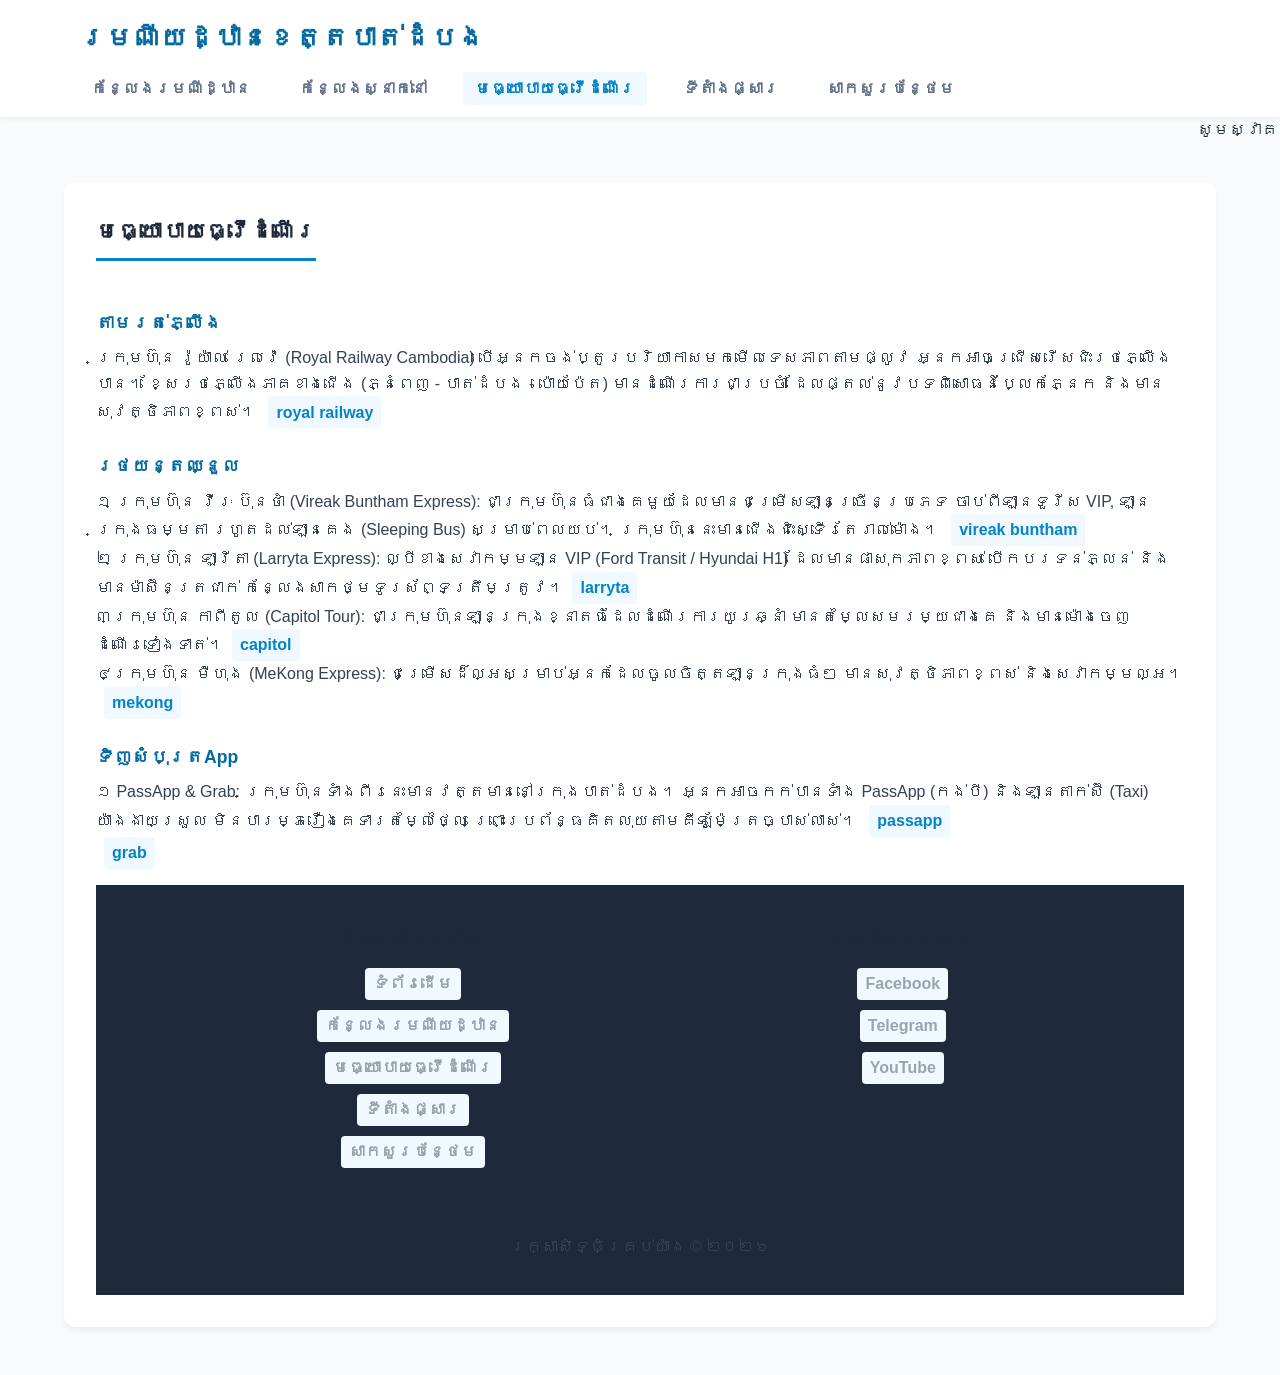
<file: transportation.html>
<!DOCTYPE html>
<html lang="en">
<head>
    <meta charset="UTF-8">
    <meta name="viewport" content="width=
    , initial-scale=1.0">
    <title>Document</title>
    <link rel="stylesheet" href="style.css">
</head>
<body>
   <header>
      <div class="container navbar">
        <a href="index.html" class="logo">រមណីយដ្ឋានខេត្តបាត់ដំបង</a>

        <nav>
          <ul class="nav-links">
            <li>
              <a href="index.html"  
                >កន្លែងរមណីដ្ឋាន</a >
            </li>
            <li><a href="accommodation.html" > កន្លែងស្នាក់នៅ</a></li>
            <li><a href="transportation.html"class="active" >មធ្យោបាយធ្វើដំណើរ</a></li>
              <li><a href="market.html" >ទីតាំងផ្សារ</a></li>
            <li><a href="abouth.html" >សាកសួរបន្ថែម</a></li>
            
          </ul>
        </nav>
      </div>
    </header>

    <div >
    <marquee behavior="scroll" 
    direction="lefl" 
    >
        សូមស្វាគមន៌មកកាន់ខេត្តបាត់ដំបង   កន្លែងលេងកម្សាន😉😉​​     ទីតាំងផ្សារដែលនៅជិតកន្លែងដើរលេង:(ﾉ◕ヮ◕)ﾉ*:･ﾟ✧  មធ្យោបាយធ្វើដំណើរ🚶🚶
    </marquee></div>

     <main>
      <section class="about-section container">
        <h2 class="section-title">មធ្យោបាយធ្វើដំណើរ</h2>
        <div class="about-content">
          <h3>តាមរត់ភ្លើង</h3>
          
          <p>
 ក្រុមហ៊ុន រ៉ូយ៉ាល់ រេលវ៉េ (Royal Railway Cambodia) បើអ្នកចង់ប្តូរបរិយាកាសមកមើលទេសភាពតាមផ្លូវ អ្នកអាចជ្រើសរើសជិះរថភ្លើងបាន។ ខ្សែរថភ្លើងភាគខាងជើង (ភ្នំពេញ - បាត់ដំបង - ប៉ោយប៉ែត) មានដំណើរការជាប្រចាំ ដែលផ្តល់នូវបទពិសោធន៍ប្លែកភ្នែក និងមានសុវត្ថិភាពខ្ពស់។
 <a href="https://royalrailway.com.kh/" target="_blank" >royal railway</a>
          </p>

          <h3>រថយន្តឈ្នួល</h3>
          <p>
១ ក្រុមហ៊ុន វីរៈ ប៊ុនថាំ (Vireak Buntham Express): ជាក្រុមហ៊ុនធំជាងគេមួយដែលមានជម្រើសឡានច្រើនប្រភេទ ចាប់ពីឡានទួរីស VIP, ឡានក្រុងធម្មតា រហូតដល់ឡានគេង (Sleeping Bus) សម្រាប់ពេលយប់។ ក្រុមហ៊ុននេះមានជើងជិះស្ទើរតែរាល់ម៉ោង។ <a  href="https://vireakbuntham.com/" >vireak buntham</a><br>

២ ក្រុមហ៊ុន ឡារីតា (Larryta Express): ល្បីខាងសេវាកម្មឡាន VIP (Ford Transit / Hyundai H1) ដែលមានផាសុកភាពខ្ពស់ បើកបរទន់ភ្លន់ និងមានម៉ាស៊ីនត្រជាក់ កន្លែងសាកថ្មទូរស័ព្ទត្រឹមត្រូវ។<a href="https://www.google.com/aclk?sa=L&ai=DChsSEwi9yuv25bKVAxVNKoMDHd5BNnMYACICCAEQARoCc2Y&co=1&sph&cid=[base64]&cce=1&sig=AOD64_0PBVpvm3L-kk-_va9R_N5kz1iwqg&q&adurl&ved=2ahUKEwidlub25bKVAxXuzDgGHVr2Mz8Q0Qx6BAgXEAQ" >larryta</a><br>
៣ក្រុមហ៊ុន កាពីតូល (Capitol Tour): ជាក្រុមហ៊ុនឡានក្រុងខ្នាតធំដែលដំណើរការយូរឆ្នាំ មានតម្លៃសមរម្យជាងគេ និងមានម៉ោងចេញដំណើរទៀងទាត់។<a href="https://www.redbus.com.kh/bus-tickets/operators/capitol-tour-and-transport" >capitol</a><br>
 ៤ក្រុមហ៊ុន ម៉ីហុង (MeKong Express): ជម្រើសដ៏ល្អសម្រាប់អ្នកដែលចូលចិត្តឡានក្រុងធំៗ មានសុវត្ថិភាពខ្ពស់ និងសេវាកម្មល្អ។<a href="https://bookmebus.com/en/mekongexpress" >mekong</a>
          </p>
          <p>
            <h3>ទិញសំបុត្រApp</h3>
            
          <p>
            ១​ PassApp & Grab: ក្រុមហ៊ុនទាំងពីរនេះមានវត្តមាននៅក្រុងបាត់ដំបង។ អ្នកអាចកក់បានទាំង PassApp (កង់បី) និងឡានតាក់ស៊ី (Taxi) យ៉ាងងាយស្រួល មិនបារម្ភរឿងគេទារតម្លៃថ្លៃ ព្រោះប្រព័ន្ធគិតលុយតាមគីឡូម៉ែត្រច្បាស់លាស់។ <a href="https://vireakbuntham.com/" >passapp</a><br>
            <a href="https://www.google.com/aclk?sa=L&ai=DChsSEwiroMG95LGVAxUoi0sFHT3aBj4YACICCAEQARoCc2Y&ae=1&co=1&cid=[base64]&sig=AOD64_1G1_NEJZah3YQn148vDDfqKv37sg&q=&ved=2ahUKEwiikLy95LGVAxVvUGcHHSqaIaAQ3ooFegQIFhAB&adurl=https://apps.apple.com/app/id647268330" >grab</a>


<footer>
      <div class="container footer-content">
        <div class="footer-links">
          <h4>តំណភ្ជាប់រហ័ស</h4>
          <ul>
            <li><a href="index.html">ទំព័រដើម</a></li>
            <li><a href="accommodation.html">កន្លែងរមណីយដ្ឋាន</a></li>
            <li><a href="transportation.html">មធ្យោបាយធ្វើដំណើរ</a></li>
            <li><a href="market.html">ទីតាំងផ្សារ</a></li>
            <li><a href="abouth.html">សាកសួរបន្ថែម</a></li><br/ >
          </ul>
        </div>
        <div class="footer-links">
          <h4>បណ្ដាញសង្គម</h4>
          <ul>
            <li><a href="#">Facebook</a></li>
            <li><a href="#">Telegram</a></li>
            <li><a href="#">YouTube</a></li>
          </ul>
        </div>
      </div>
      <div class="container copyright">
        <p>រក្សាសិទ្ធិគ្រប់យ៉ាង © ២០២៦ </p>
      </div>
    </footer>
</body>
</html>
</file>
<file: style.css>
:root {
  --primary-color: #0284c7; /* Sky blue tone for links and accents */
  --primary-dark: #0369a1; /* Darker blue for hover states */
  --bg-color: #f8fafc; /* Off-white background */
  --card-bg: #ffffff; /* White for cards and containers */
  --text-color: #1e293b; /* Dark gray for readable text */
  --text-muted: #64748b; /* Muted gray for subtitles/descriptions */
  --accent-color: #fde68a; /* Soft yellow used for hotel image placeholders */
  --border-color: #e2e8f0; /* Light borders */
  --font-khmer: "Kantumruy Pro", sans-serif;
  --font-title: "Khmer OS Moul", "Kantumruy Pro", sans-serif;
  --transition: all 0.3s ease;
}

* {
  box-sizing: border-box;
  margin: 0;
  padding: 0;
}

body {
  font-family: var(--font-khmer);
  background-color: var(--bg-color);
  color: var(--text-color);
  line-height: 1.6;
}

.container {
  width: 90%;
  max-width: 1200px;
  margin: 0 auto;
  padding: 0 15px;
}

img {
  max-width: 100%;
  height: auto;
  display: block;
}

a {
  text-decoration: none;
  color: var(--primary-color);
  transition: var(--transition);
}

a:hover {
  color: var(--primary-dark);
}

/* Common Section Text Styles */
.main-title {
  font-family: var(--font-title);
  font-size: 2rem;
  text-align: center;
  margin: 2rem 0;
  color: #0f172a;
}

.section-title {
  font-family: var(--font-title);
  font-size: 1.4rem;
  margin-bottom: 1.5rem;
  border-bottom: 3px solid var(--primary-color);
  padding-bottom: 0.5rem;
  display: inline-block;
}

/* ==========================================================================
   2. HEADER & NAVIGATION BAR
   ========================================================================== */
header {
  background-color: var(--card-bg);
  box-shadow: 0 2px 4px rgba(0, 0, 0, 0.05);
  position: sticky;
  top: 0;
  z-index: 1000;
  padding: 1rem 0;
}

.navbar {
  display: flex;
  justify-content: space-between;
  align-items: center;
  flex-wrap: wrap;
  gap: 1rem;
}

.logo {
  font-family: var(--font-title);
  font-size: 1.7rem;
  color: var(--primary-dark);
  font-weight: bold;
}

.nav-links {
  list-style: none;
  display: flex;
  gap: 1.5rem;
  flex-wrap: wrap;
}

.nav-links a {
  font-weight: 600;
  color: var(--text-muted);
  padding: 0.5rem 0.75rem;
  border-radius: 4px;
}

.nav-links a:hover,
.nav-links a.active {
  color: var(--primary-color);
  background-color: #f0f9ff;
}

/* ==========================================================================
   3. MARQUEE & HERO HERO SECTIONS
   ========================================================================== */
.marquee-wrapper {
  background-color: #e0f2fe;
  color: #0369a1;
  padding: 0.5rem 0;
  font-weight: 500;
  border-bottom: 1px solid #bae6fd;
}

.hero {
  background: linear-gradient(135deg, #e0f2fe 0%, #bae6fd 100%);
  padding: 4rem 0;
  text-align: center;
  margin-bottom: 2rem;
}

.hero h1 {
  font-family: var(--font-title);
  font-size: 2.2rem;
  margin-bottom: 1rem;
}

.hero p {
  font-size: 1.1rem;
  color: #334155;
  margin-bottom: 2rem;
}

.btn {
  display: inline-block;
  background-color: var(--primary-color);
  color: #fff !important;
  padding: 0.75rem 1.5rem;
  border-radius: 30px;
  font-weight: bold;
  box-shadow: 0 4px 6px rgba(2, 132, 199, 0.2);
}

.btn:hover {
  background-color: var(--primary-dark);
  transform: translateY(-2px);
}

/* ==========================================================================
   4. INDEX PAGE - TOURISM SCENIC GRID
   ========================================================================== */
.scenic-grid {
  display: grid;
  grid-template-columns: repeat(auto-fill, minmax(300px, 1xl));
  gap: 2rem;
  margin-bottom: 3rem;
}

@media (min-width: 768px) {
  .scenic-grid {
    grid-template-columns: repeat(2, 1fr);
  }
}
@media (min-width: 1024px) {
  .scenic-grid {
    grid-template-columns: repeat(3, 1fr);
  }
}

.image-card {
  background-color: var(--card-bg);
  border-radius: 12px;
  overflow: hidden;
  box-shadow: 0 4px 6px rgba(0, 0, 0, 0.05);
  transition: var(--transition);
  display: flex;
  flex-direction: column;
}

.image-card:hover {
  transform: translateY(-5px);
  box-shadow: 0 10px 15px rgba(0, 0, 0, 0.1);
}

.image-card img {
  width: 100%;
  height: 250px;
  object-fit: cover;
  order: 1; /* Puts image below the button text label */
}

.image-card .button {
  order: 2;
  background-color: var(--card-bg);
  border: none;
  font-family: var(--font-khmer);
  font-size: 1rem;
  font-weight: bold;
  color: var(--text-color);
  padding: 1rem;
  text-align: left;
  cursor: pointer;
  border-top: 1px solid var(--border-color);
  width: 100%;
}

.image-card a {
  order: 1;
  display: block;
  overflow: hidden;
}

/* ==========================================================================
   5. ACCOMMODATION & ABOUT PAGE (PLACES & MEMBERS GRIDS)
   ========================================================================== */
.places-grid,
.books-grid {
  display: grid;
  grid-template-columns: repeat(auto-fill, minmax(280px, 1fr));
  gap: 2rem;
  margin-bottom: 3rem;
}

.place-card,
.book-card {
  background-color: var(--card-bg);
  border-radius: 12px;
  overflow: hidden;
  box-shadow: 0 4px 6px rgba(0, 0, 0, 0.05);
  display: flex;
  flex-direction: column;
  border: 1px solid var(--border-color);
}

.place-image,
.book-image {
  height: 220px;
  overflow: hidden;
  position: relative;
}

.place-image img,
.book-image img {
  width: 100%;
  height: 100%;
  object-fit: cover;
}

.place-info,
.book-info {
  padding: 1.25rem;
  display: flex;
  flex-direction: column;
  justify-content: space-between;
  flex-grow: 1;
}

.place-name,
.book-author {
  font-size: 1.1rem;
  font-weight: 700;
  margin-bottom: 0.75rem;
  color: var(--text-color);
}

.info-link {
  font-size: 0.9rem;
  font-weight: 600;
  text-decoration: underline;
}

/* ==========================================================================
   6. MARKET PAGE STYLING
   ========================================================================== */
#scroll-container {
  text-align: center;
  padding: 2rem 0;
}

.scroll-text h2 {
  font-family: var(--font-title);
  color: var(--primary-dark);
  margin-bottom: 2rem;
  background: linear-gradient(135deg, #e0f2fe 0%, #bae6fd 100%);
  padding: 30px
  text-aling: center;
  margin: 0;
  font-size: 2rem;

}

.describe {
  max-width: 1200px;
  margin: 0 auto;
  font-size: 1.3rem;
  color: var(--text-muted);
  background-color: var(--primary-color);
  color: var(--card-bg);
  ont-family: var(--font-title);
  color: var(--primary-dark);
  margin-bottom: 2rem;
  background: linear-gradient(135deg, #e0f2fe 0%, #bae6fd 100%);
  padding: 30px;
  text-align: center;
  margin-bottom: 2rem;
}

.main-grid {
  display: grid;
  grid-template-columns: 1fr;
  gap: 2rem;
  margin-bottom: 3rem;
}

@media (min-width: 768px) {
  .main-grid {
    grid-template-columns: 1fr 1fr;
  }
}

.main-card {
  background: var(--card-bg);
  padding: 1.5rem;
  border-radius: 12px;
  box-shadow: 0 4px 6px rgba(0, 0, 0, 0.04);
}

.main-card img {
  width: 100%;
  height: auto;
  border-radius: 8px;
  margin-bottom: 20px;
}

.main-card h3 {
  font-family: var(--font-title);
  font-size: 1.1rem;
  margin-bottom: 1rem;
  color: var(--primary-dark);
}

.main-card p {
  margin-bottom: 1rem;
  font-size: 0.95rem;
}

/* Market Lists Structure */
.main-III {
  text-align: center;
  margin: 3rem 0 1.5rem;
}

.main-III h3 {
  font-family: var(--font-title);
  font-size: 1.3rem;
}

.districts-grid {
  display: grid;
  grid-template-columns: repeat(auto-fill, minmax(280px, 1fr));
  gap: 1.5rem;
  margin-bottom: 3rem;
}

.district-card {
  background: var(--card-bg);
  padding: 1.25rem;
  border-radius: 8px;
  border: 1px solid var(--border-color);
}

.district-card h4 {
  font-size: 1.05rem;
  color: #0f172a;
  margin-bottom: 0.75rem;
  border-bottom: 1px solid var(--border-color);
  padding-bottom: 0.5rem;
}

.en-title {
  font-size: 0.8rem;
  color: var(--text-muted);
  display: block;
  font-weight: normal;
}

.district-card ul {
  list-style-position: inside;
  color: #334155;
}

.district-card li {
  margin-bottom: 0.25rem;
  font-size: 0.95rem;
}

/* Wide City Card configuration */
.wide-card {
  grid-column: 1 / -1;
}

.city-markets {
  list-style: none !important;
}

.city-markets li {
  margin-bottom: 0.75rem !important;
  background: #f1f5f9;
  padding: 0.75rem;
  border-radius: 6px;
}

/* ==========================================================================
   7. TRANSPORTATION PAGE STYLING
   ========================================================================== */
.about-section {
  background: var(--card-bg);
  padding: 2rem;
  border-radius: 12px;
  box-shadow: 0 4px 6px rgba(0, 0, 0, 0.05);
  margin-top: 2rem;
  margin-bottom: 3rem;
}

.about-content h3 {
  font-family: var(--font-title);
  font-size: 1.1rem;
  color: var(--primary-dark);
  margin-top: 1.5rem;
  margin-bottom: 0.5rem;
}

.about-content p {
  margin-bottom: 1rem;
  color: #334155;
}

.about-content a {
  display: inline-block;
  background: #f0f9ff;
  padding: 0.2rem 0.5rem;
  border-radius: 4px;
  font-weight: bold;
  margin-left: 0.5rem;
}


/* ==========================================================================
   8. FOOTER STYLING
   ========================================================================== */
footer {
  background-color: var(--text-color); /* Syntax: background-color: <ពណ៌>; កំណត់ពណ៌ផ្ទៃខាងក្រោយ Footer ពណ៌ងងឹត */
  color: var(
    --white
  ); /* Syntax: color: <ពណ៌>; កំណត់ពណ៌អក្សរក្នុង Footer ជាពណ៌ស */
  padding: 40px 0 20px 0; /* Syntax: padding: <លើ> <ស្តាំ> <ក្រោម> <ឆ្វេង>; គម្លាតខាងក្នុង (លើ ៤០px, ឆ្វេងនិងស្តាំ ០, ក្រោម ២០px) */
  text-align: center; /* Syntax: text-align: center; តម្រឹមអក្សរនៅកណ្តាល */
}

body.about-page footer,
body.contact-page footer {
  margin-top: 40px; /* Syntax: margin-top: <ទំហំ>; រុញ Footer ឱ្យឃ្លាតពីខាងលើ ៤០ភីកសែល សម្រាប់ទំព័រ About និង Contact */
}

.footer-content {
  display: flex; /* Syntax: display: flex; បង្ហាញជាទម្រង់ Flexbox */
  flex-wrap: wrap; /* Syntax: flex-wrap: wrap; អនុញ្ញាតឱ្យទម្លាក់ជួរពេលចង្អៀត */
  justify-content: space-around; /* Syntax: justify-content: space-around; រៀបចំបែងចែកចន្លោះទទេរឱ្យស្មើៗគ្នាជុំវិញធាតុនីមួយៗ */
  gap: 30px; /* Syntax: gap: <ទំហំ>; គម្លាតរវាងជួរឈរនីមួយៗ ៣០ភីកសែល */
  margin-bottom: 30px; /* Syntax: margin-bottom: <ទំហំ>; គម្លាតខាងក្រោមនៃខ្លឹមសារ Footer ៣០ភីកសែល */
}

.footer-links h4 {
  margin-bottom: 15px; /* Syntax: margin-bottom: <ទំហំ>; គម្លាតខាងក្រោមចំណងជើងជួរឈរ ១៥ភីកសែល */
  font-size: 18px; /* Syntax: font-size: <ទំហំ>; ទំហំអក្សរចំណងជើងជួរឈរ */
}

.footer-links ul {
  list-style: none; /* Syntax: list-style: none; លុបចំណុចពីមុខបញ្ជីតំណភ្ជាប់ */
}

.footer-links ul li {
  margin-bottom: 10px; /* Syntax: margin-bottom: <ទំហំ>; គម្លាតខាងក្រោមតំណភ្ជាប់នីមួយៗ ១០ភីកសែល */
}

.footer-links a {
  color: #9ca3af; /* Syntax: color: <ពណ៌>; ពណ៌អក្សរតំណភ្ជាប់ក្នុង Footer ជាពណ៌ប្រផេះ */
  transition: color 0.3s; /* Syntax: transition: <property> <រយៈពេល>; ចលនារលូនពេលប្តូរពណ៌តំណភ្ជាប់ */
}

.footer-links a:hover {
  color: var(
    --white
  ); /* Syntax: color: <ពណ៌>; ប្តូរតំណភ្ជាប់ទៅជាពណ៌សពេលដាក់កណ្ដុរពីលើ */
}
</file>
